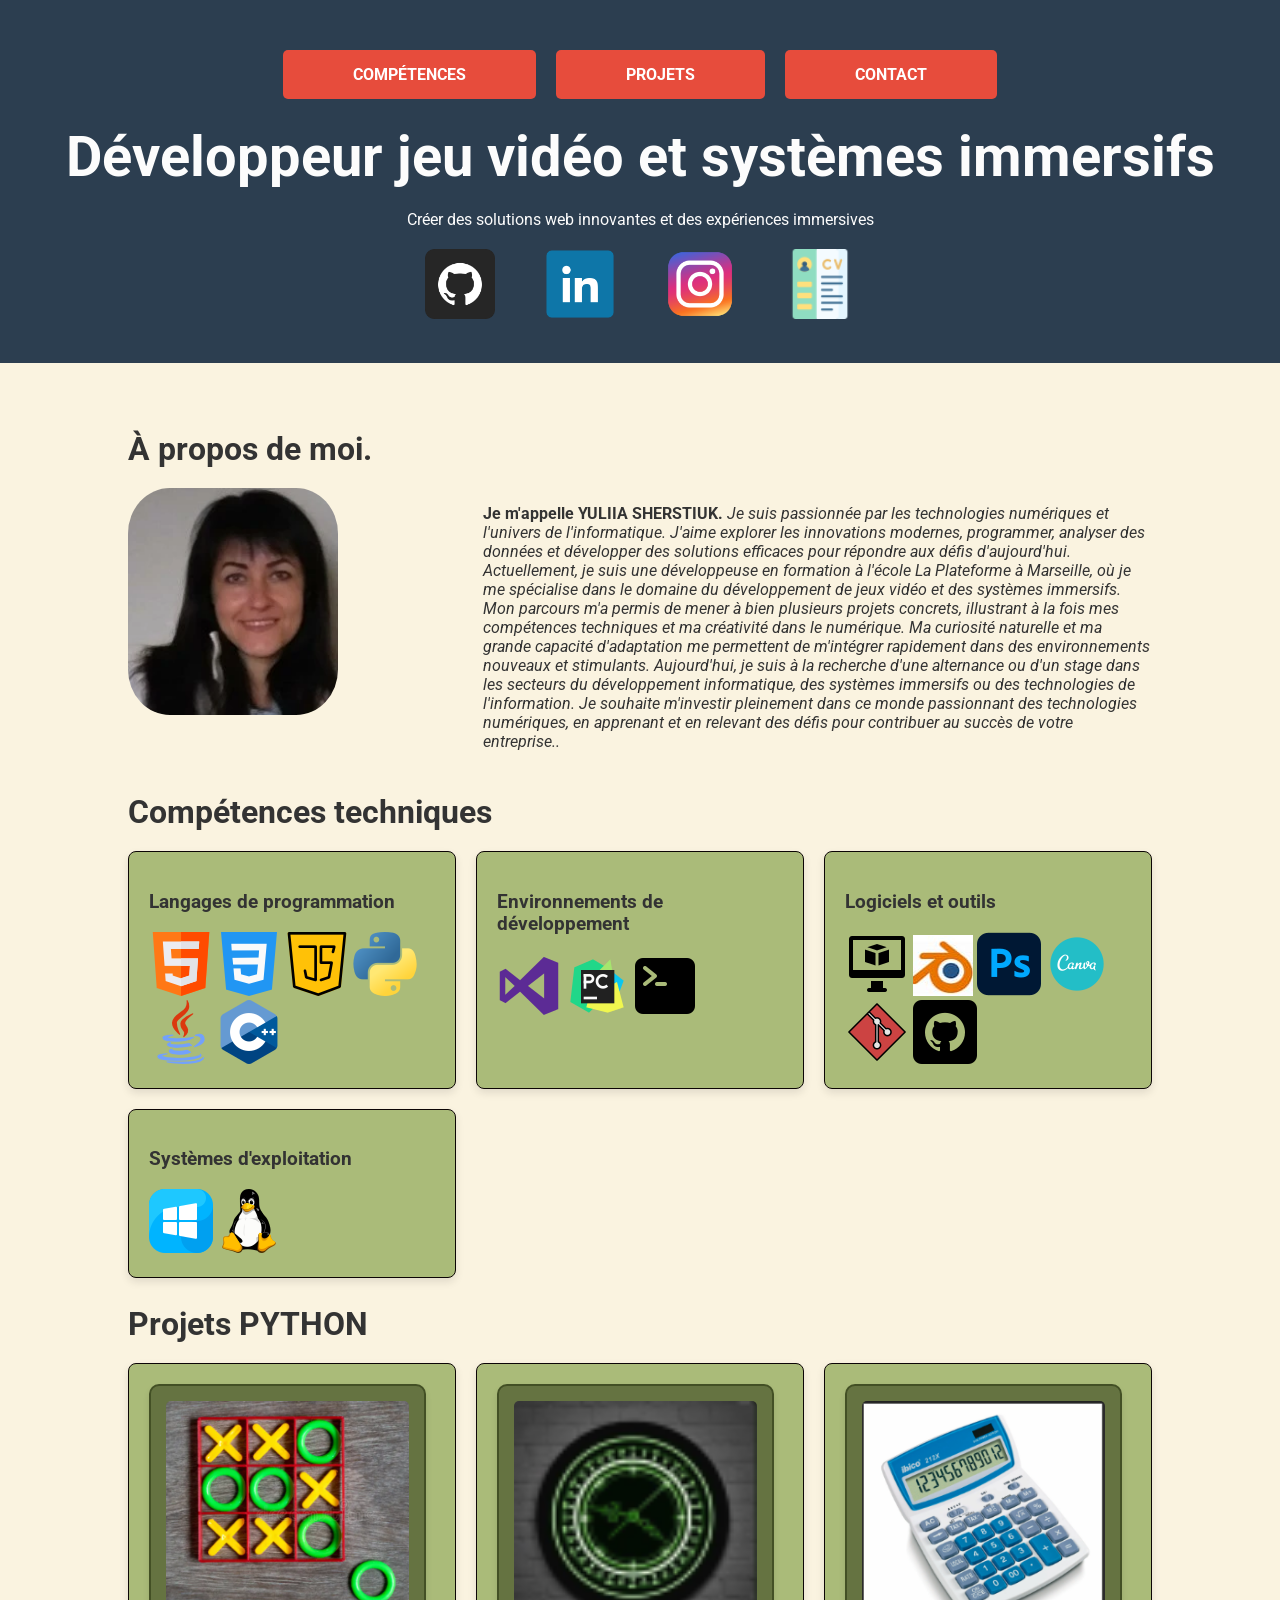
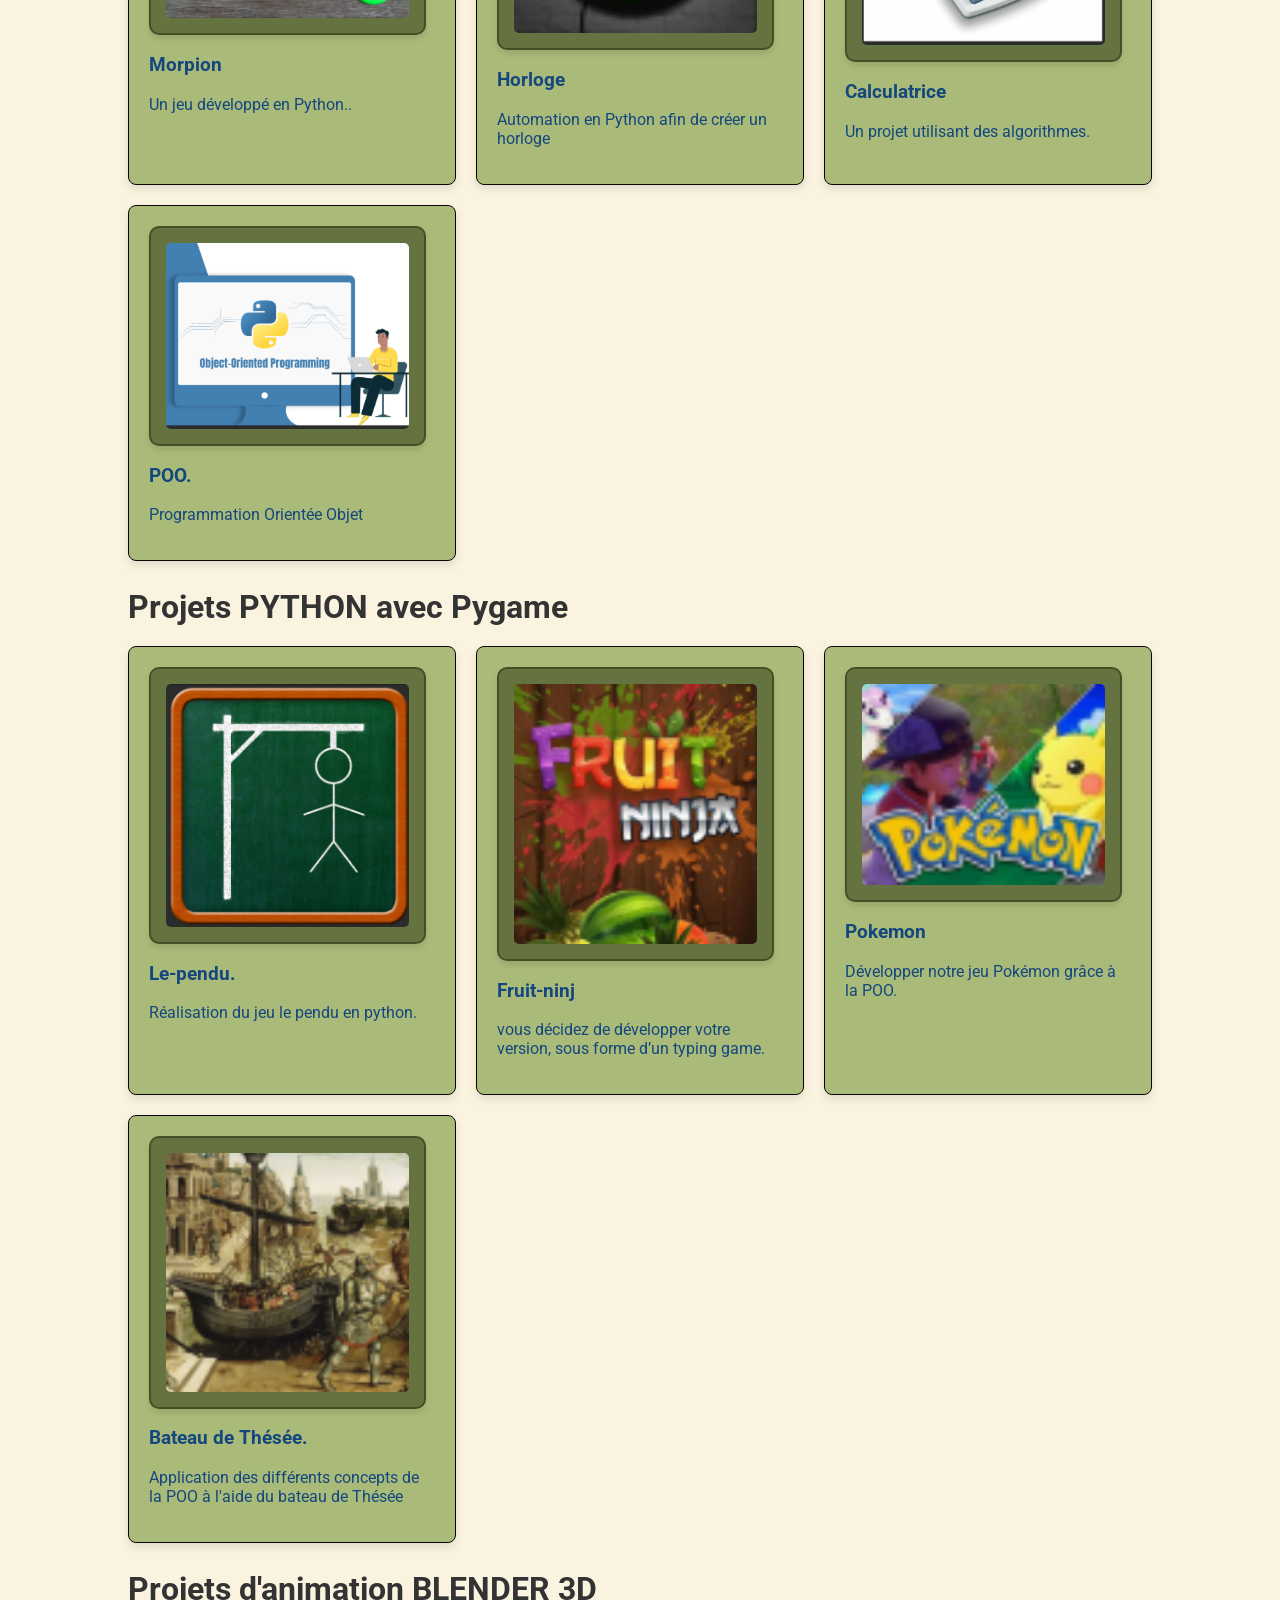
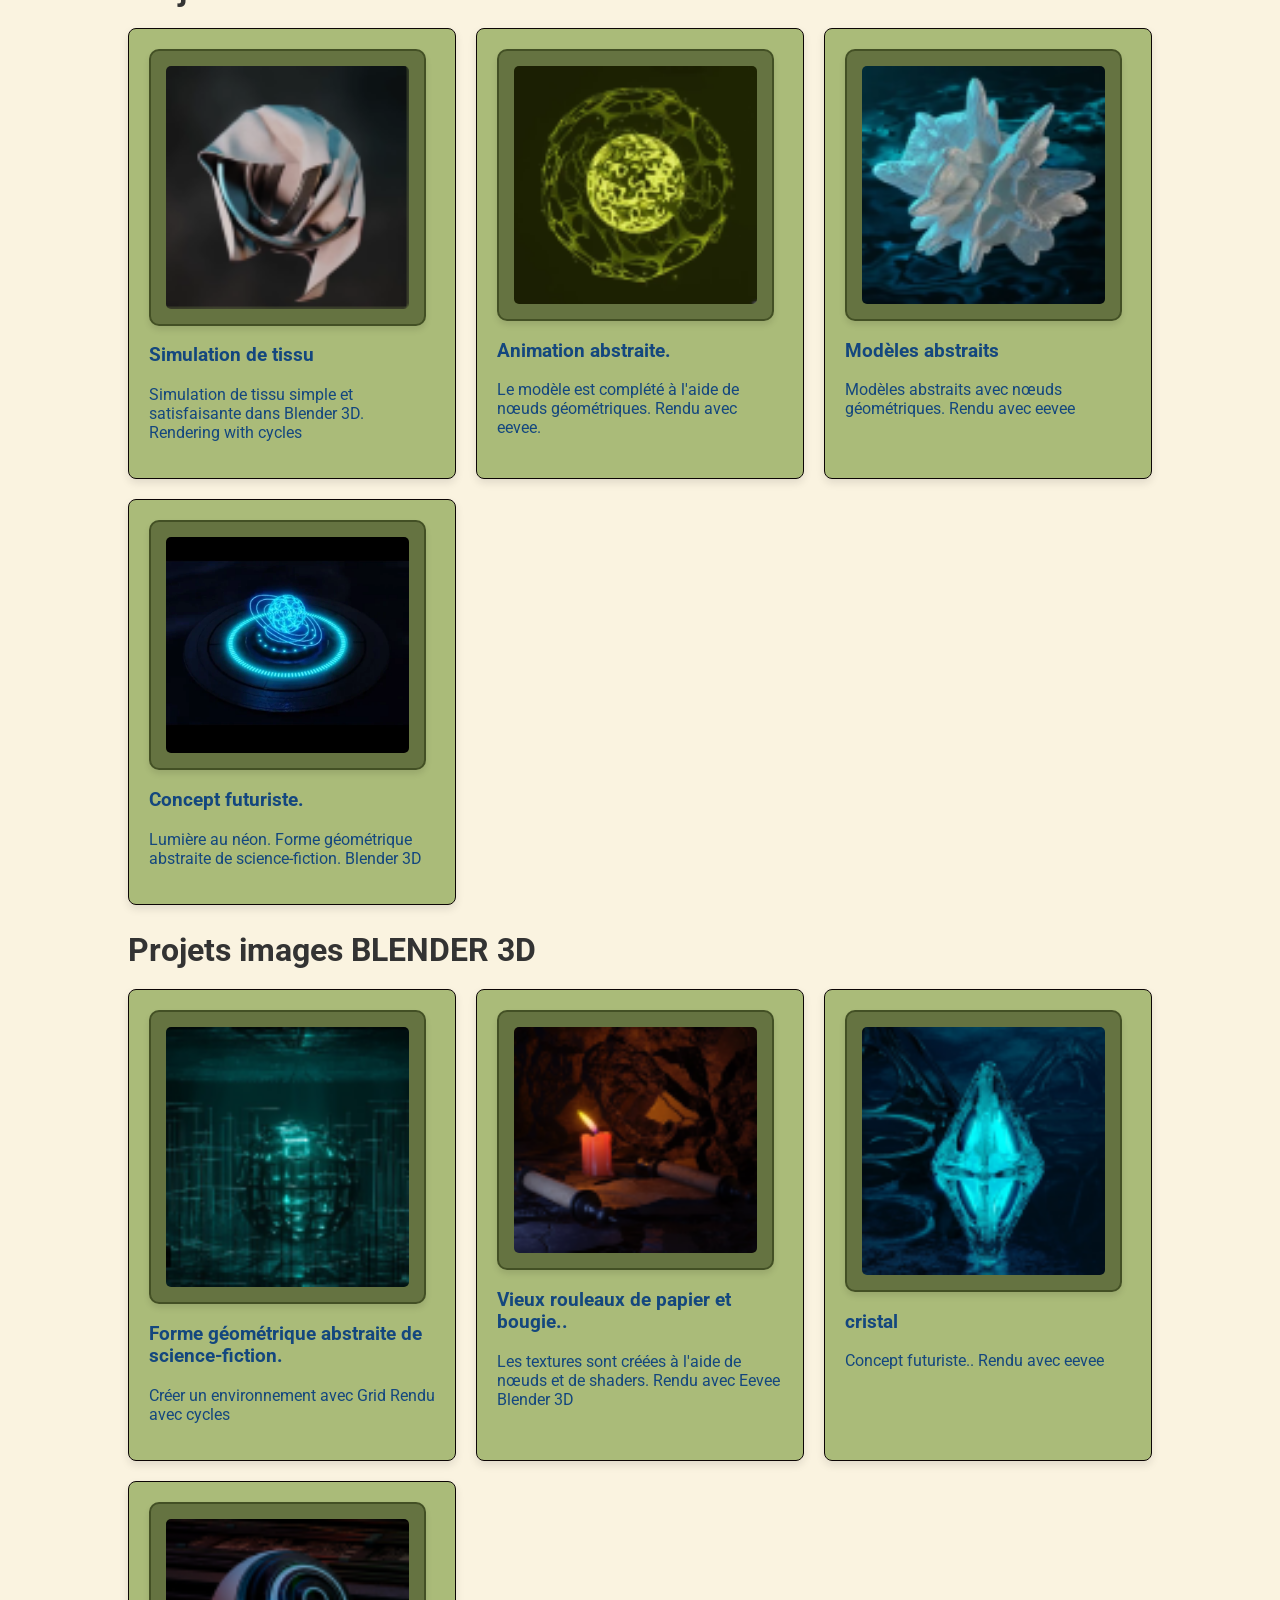
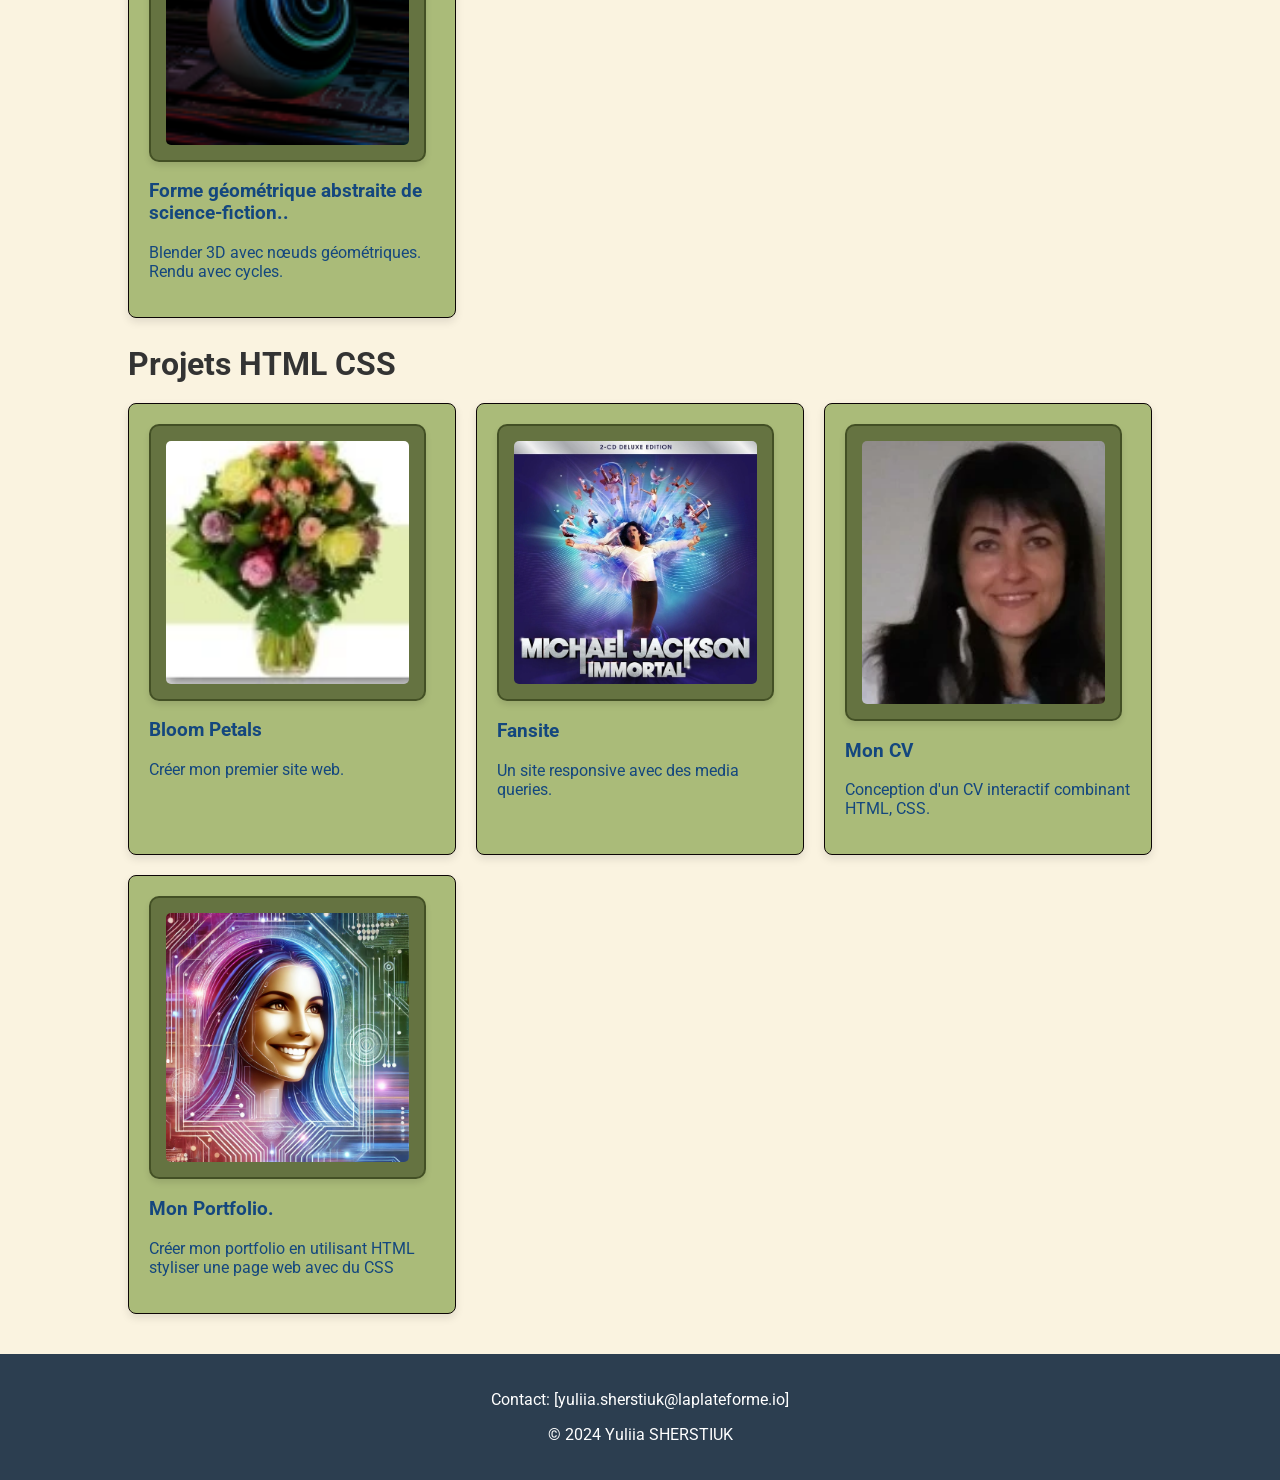
<file: index.html>
<!DOCTYPE html>
<html lang="fr">
<head>
    <meta charset="UTF-8">
    <meta name="viewport" content="width=device-width, initial-scale=1.0">
    <meta name="description" content="Portfolio de [Yuliia SHERSTIUK], Développeur Web et Spécialiste des Systèmes Immersifs">
    <meta name="keywords" content="Portfolio, HTML, CSS, Développeur Web, Systèmes Immersifs">
    <title>Portfolio - [Yuliia SHERSTIUK]</title>
    <link href="https://fonts.googleapis.com/css2?family=Roboto:wght@300;400;500&display=swap" rel="stylesheet">
    <link href="https://cdn.jsdelivr.net/npm/aos@2.3.4/dist/aos.css" rel="stylesheet">
    <link rel="stylesheet" href="styles.css">
</head>
<body>

<header class="header">
    <nav class="nav">
        <ul class="nav-list">
            <li><a href="#skills" class="btn">Compétences</a></li>
            <li><a href="#projects" class="btn">Projets</a></li>
            <li><a href="#contact" class="btn">Contact</a></li>
        </ul>
        
    </nav>
    <div class="header-content">
        <h1 id="animated-text"> Développeur jeu vidéo et systèmes immersifs </h1>
        <p>Créer des solutions web innovantes et des expériences immersives</p>
    </div>

    <div class="social-icons">
        <a href="https://github.com/yuliia-sherstiuk" target="_blank">
            <img src="img/github.webp" alt="GitHub">
        </a>
        <a href="https://www.linkedin.com/in/yuliia-sherstiuk-a21a2b339/" target="_blank">
            <img src="img/linkedin.webp" alt="LinkedIn">
        </a>
        <a href="https://www.instagram.com/3d.d_yuliia_sherstiuk/" target="_blank">
            <img src="img/instagram.webp" alt="Instagram">
        </a>
        <a href="https://yuliia-sherstiuk.github.io/mon-cv/" target="_blank">
            <img src="img/cv (1).png" alt="CV">
        </a>
    </div>
</header>
    

    <main>
        <section id="about" class="section">
            <h2>À propos de moi.</h2>
            <div class="about-content">
                <img src="img/yuliia.webp" alt="SHERSTIUK" class="about-photo">
                <p> <strong>Je m'appelle YULIIA SHERSTIUK.</strong>

                 <em> Je suis passionnée par les technologies numériques et l'univers de l'informatique. J'aime explorer les innovations modernes,
                    programmer, analyser des données et développer des solutions efficaces pour répondre aux défis d'aujourd'hui.

Actuellement, je suis une développeuse en formation à l'école La Plateforme à Marseille, où je me spécialise dans le domaine du développement de jeux vidéo et des systèmes immersifs. 
                    Mon parcours m'a permis de mener à bien plusieurs projets concrets, 
                    illustrant à la fois mes compétences techniques et ma créativité dans le numérique.


                    Ma curiosité naturelle et ma grande capacité d'adaptation me permettent de m'intégrer rapidement dans des environnements nouveaux et stimulants.

Aujourd'hui, je suis à la recherche d'une alternance ou d'un stage dans les secteurs du développement informatique, des systèmes immersifs ou des technologies de l'information.
                  Je souhaite m'investir pleinement dans ce monde passionnant des technologies numériques, en apprenant et en relevant des 
                    défis pour contribuer au succès de votre entreprise..</em></p>
            </div>
        </section>
        <script src="https://cdn.jsdelivr.net/npm/aos@2.3.4/dist/aos.js"></script>
        <script>
            AOS.init();
        </script>
        </section>

        

        <section id="skills" class="section">
            <h2>Compétences techniques</h2>
            <div class="skills-grid">
                <div class="skill-card">
                    <h3>Langages de programmation</h3>
                    <img src="img/html.png" alt="HTML">
                <img src="img/css-3.png" alt="CSS">
                <img src="img/java-script.png" alt="JavaScript">
                <img src="img/python.png" alt="Python">
                <img src="img/java.png" alt="Java">
                <img src="img/c-.png" alt="C++">
                </div>
                <div class="skill-card">
                    <h3>Environnements de développement</h3>
                    <img src="img/logo.png" alt="Visual Studio Code">
                <img src="img/icons8-pycharm-64.png" alt="PyCharm">
                <img src="img/terminal.png" alt="Terminal">
                </div>
                <div class="skill-card">
                    <h3>Logiciels et outils</h3>
                    <img src="img/computer.png" alt="VMware">
                <img src="img/blender.png" alt="Blender">
                <img src="img/photoshop.png" alt="Photoshop">
                
                <img src="img/canva-64.png" alt="canva">
                <img src="img/gite.png" alt="Git">
                <img src="img/github (1).png" alt="GitHub">
                </div>
                <div class="skill-card">
                    <h3>Systèmes d'exploitation</h3>
                <img src="img/microsoft.png" alt="Windows">
                <img src="img/linux.png" alt="Linux">
                </div>
            </div>
        </section>
        <section id="projects" class="section">
            <h2>Projets PYTHON</h2>
            <div class="projects-grid">
                <div class="project-card">
                    <a href="https://github.com/yuliia-sherstiuk/jeu_de_morpion/blob/main/morpion2.py" target="_blank">
                        <div class="image-frame">
                            <img src="img/morpion.png" alt="Project 1">
                        </div>
                        <h3>Morpion</h3>
                        <p>Un jeu développé en Python..</p>
                    </a>
                </div>
                <div class="project-card">
                    <a href="https://github.com/yuliia-sherstiuk/clock/blob/main/clock.py" target="_blank">
                        <div class="image-frame">
                            <img src="img/horloge.png" alt="Project 2">
                        </div>
                        <h3>Horloge</h3>
                        <p>Automation en Python afin de créer un horloge</p>
                    </a>
                </div>
                <div class="project-card">
                    <a href="https://github.com/yuliia-sherstiuk/calculatrice/blob/main/calculatrice.py" target="_blank">
                        <div class="image-frame">
                            <img src="img/calculatrice.webp" alt="Project 3">
                        </div>
                        <h3>Calculatrice</h3>
                        <p>Un projet utilisant des algorithmes.</p>
                    </a>
                </div>
                <div class="project-card">
                    <a href="https://github.com/yuliia-sherstiuk/runtrack-python-poo" target="_blank">
                        <div class="image-frame">
                            <img src="img/POO.png" alt="Project 4">
                        </div>
                        <h3>POO.</h3>
                        <p>Programmation Orientée Objet</p>
                    </a>
                </div>
            </div>
            <h2>Projets PYTHON  avec Pygame</h2>
            <div class="projects-grid">
                <div class="project-card">
                    <a href="https://github.com/yuliia-sherstiuk/Le-pendu/blob/main/main.py" target="_blank">
                        <div class="image-frame">
                            <img src="img/pendu.webp" alt="Project 1">
                        </div>
                        <h3>Le-pendu.</h3>
                        <p>Réalisation du jeu le pendu en python.</p>
                    </a>
                </div>
                <div class="project-card">
                    <a href="https://github.com/eltigani-abdallah/fruit-ninja/blob/main/fruit_ninja.py" target="_blank">
                        <div class="image-frame">
                            <img src="img/fruit ninja2 .png" alt="Project 2">
                        </div>
                        <h3>Fruit-ninj</h3>
                        <p> vous décidez de développer votre version, sous forme d’un typing game.
                          </p>
                    </a>
                </div>
                <div class="project-card">
                    <a href="https://github.com/jolyne-mangeot/pokemon" target="_blank">
                        <div class="image-frame">
                            <img src="img/pokemon.png" alt="Project 3">
                        </div>
                        <h3>Pokemon</h3>
                        <p>Développer notre jeu Pokémon grâce à la POO.</p>
                    </a>
                </div>
                <div class="project-card">
                    <a href="https://github.com/yuliia-sherstiuk/runtrack-python-poo/blob/main/jour%2005/job01.py" target="_blank">
                        <div class="image-frame">
                            <img src="img/Bateau.png" alt="Project 4">
                        </div>
                        <h3>Bateau de Thésée.</h3>
                        <p>Application des différents concepts de la POO à l'aide du bateau de Thésée </p>
                    </a>
                </div>
            </div>
            <h2>Projets d'animation BLENDER 3D </h2>
            <div class="projects-grid">
                <div class="project-card">
                    <a href="https://www.instagram.com/p/CejMdqhDRtm/" target="_blank">
                        <div class="image-frame">
                            <img src="img/b1.png" alt="Project 1">
                        </div>
                        <h3>Simulation de tissu </h3>
                        <p>Simulation de tissu simple et satisfaisante dans Blender 3D. Rendering with cycles</p>
                    </a>
                </div>
                <div class="project-card">
                    <a href="https://www.instagram.com/p/CdxasYKDO6J/" target="_blank">
                        <div class="image-frame">
                            <img src="img/B2.png" alt="Project 2">
                        </div>
                        <h3>Animation abstraite.</h3>
                        <p>Le modèle est complété à l'aide de nœuds géométriques.
                            Rendu avec eevee.</p>
                    </a>
                </div>
                <div class="project-card">
                    <a href="https://www.instagram.com/p/CaEaMhVDVZ5/" target="_blank">
                        <div class="image-frame">
                            <img src="img/b3.png" alt="Project 3">
                        </div>
                        <h3>Modèles abstraits</h3>
                        <p>Modèles abstraits avec nœuds géométriques.
                            Rendu avec eevee</p>
                    </a>
                </div>
                <div class="project-card">
                    <a href="https://www.instagram.com/p/CRF4-kKDJXd/" target="_blank">
                        <div class="image-frame">
                            <img src="img/futurictique-233126.webp" alt="Project 4">
                        </div>
                        <h3>Concept futuriste.</h3>
                        <p>Lumière au néon.
                            Forme géométrique abstraite de science-fiction.
                            Blender 3D </p>
                    </a>
                </div>
            </div>
            <h2>Projets images BLENDER 3D </h2>
            <div class="projects-grid">
                <div class="project-card">
                    <a href="https://www.instagram.com/p/CSYfKHJKFTq/?img_index=1" target="_blank">
                        <div class="image-frame">
                            <img src="img/b1.2.png" alt="Project 1">
                        </div>
                        <h3>Forme géométrique abstraite de science-fiction. </h3>
                        <p>Créer un environnement avec Grid
                         
                            Rendu avec cycles</p>
                    </a>
                </div>
                <div class="project-card">
                    <a href="https://www.instagram.com/p/CVwz16RK2Iv/?img_index=1" target="_blank">
                        <div class="image-frame">
                            <img src="img/b2.2.png" alt="Project 2">
                        </div>
                        <h3>Vieux rouleaux de papier et bougie..</h3>
                        <p>Les textures sont créées à l'aide de nœuds et de shaders.
                            Rendu avec Eevee
                            Blender 3D</p>
                    </a>
                </div>
                <div class="project-card">
                    <a href="https://www.instagram.com/p/CRg1LlDjLRi/?img_index=1" target="_blank">
                        <div class="image-frame">
                            <img src="img/b3.2.png" alt="Project 3">
                        </div>
                        <h3>cristal</h3>
                        <p>Concept futuriste..
                            Rendu avec eevee</p>
                    </a>
                </div>
                <div class="project-card">
                    <a href="https://www.instagram.com/p/CXgwPOwMQkI/?img_index=1" target="_blank">
                        <div class="image-frame">
                            <img src="img/b4.png" alt="Project 4">
                        </div>
                        <h3>Forme géométrique abstraite de science-fiction..</h3>
                        <p>Blender 3D avec nœuds géométriques.
                            Rendu avec cycles. </p>
                    </a>
                </div>
            </div>
            <h2>Projets HTML CSS</h2>
            <div class="projects-grid">
                <div class="project-card">
                    <a href="https://yuliia-sherstiuk.github.io/project/" target="_blank">
                        <div class="image-frame">
                            <img src="img/5.webp" alt="Project 1">
                        </div>
                        <h3>Bloom Petals</h3>
                        <p>Créer mon premier site web.</p>
                    </a>
                </div>
                <div class="project-card">
                    <a href="https://yuliia-sherstiuk.github.io/Fansite-M.Jackson/" target="_blank">
                        <div class="image-frame">
                            <img src="img/mj.webp" alt="Project 2">
                        </div>
                        <h3>Fansite</h3>
                        <p>Un site responsive avec des media queries.</p>
                    </a>
                </div>
                <div class="project-card">
                    <a href="https://yuliia-sherstiuk.github.io/mon-cv/" target="_blank">
                        <div class="image-frame">
                            <img src="img/yuliia.webp" alt="Project 3">
                        </div>
                        <h3>Mon CV</h3>
                        <p>Conception d'un CV interactif combinant HTML, CSS.</p>
                    </a>
                </div>
                <div class="project-card">
                    <a href="https://yuliia-sherstiuk.github.io/Portfolio/" target="_blank">
                        <div class="image-frame">
                            <img src="img/y-img.webp" alt="Project 4">
                        </div>
                        <h3>Mon Portfolio.</h3>
                        <p>Créer mon portfolio en utilisant HTML styliser une page web avec du CSS </p>
                    </a>
                </div>
            </div>
        </section>
    </main>

    <footer id="contact" class="footer">
       
        <p>Contact: [yuliia.sherstiuk@laplateforme.io]</p>
        <p>&copy; 2024 Yuliia SHERSTIUK</p>
    </footer>

</body>
</html>
</file>
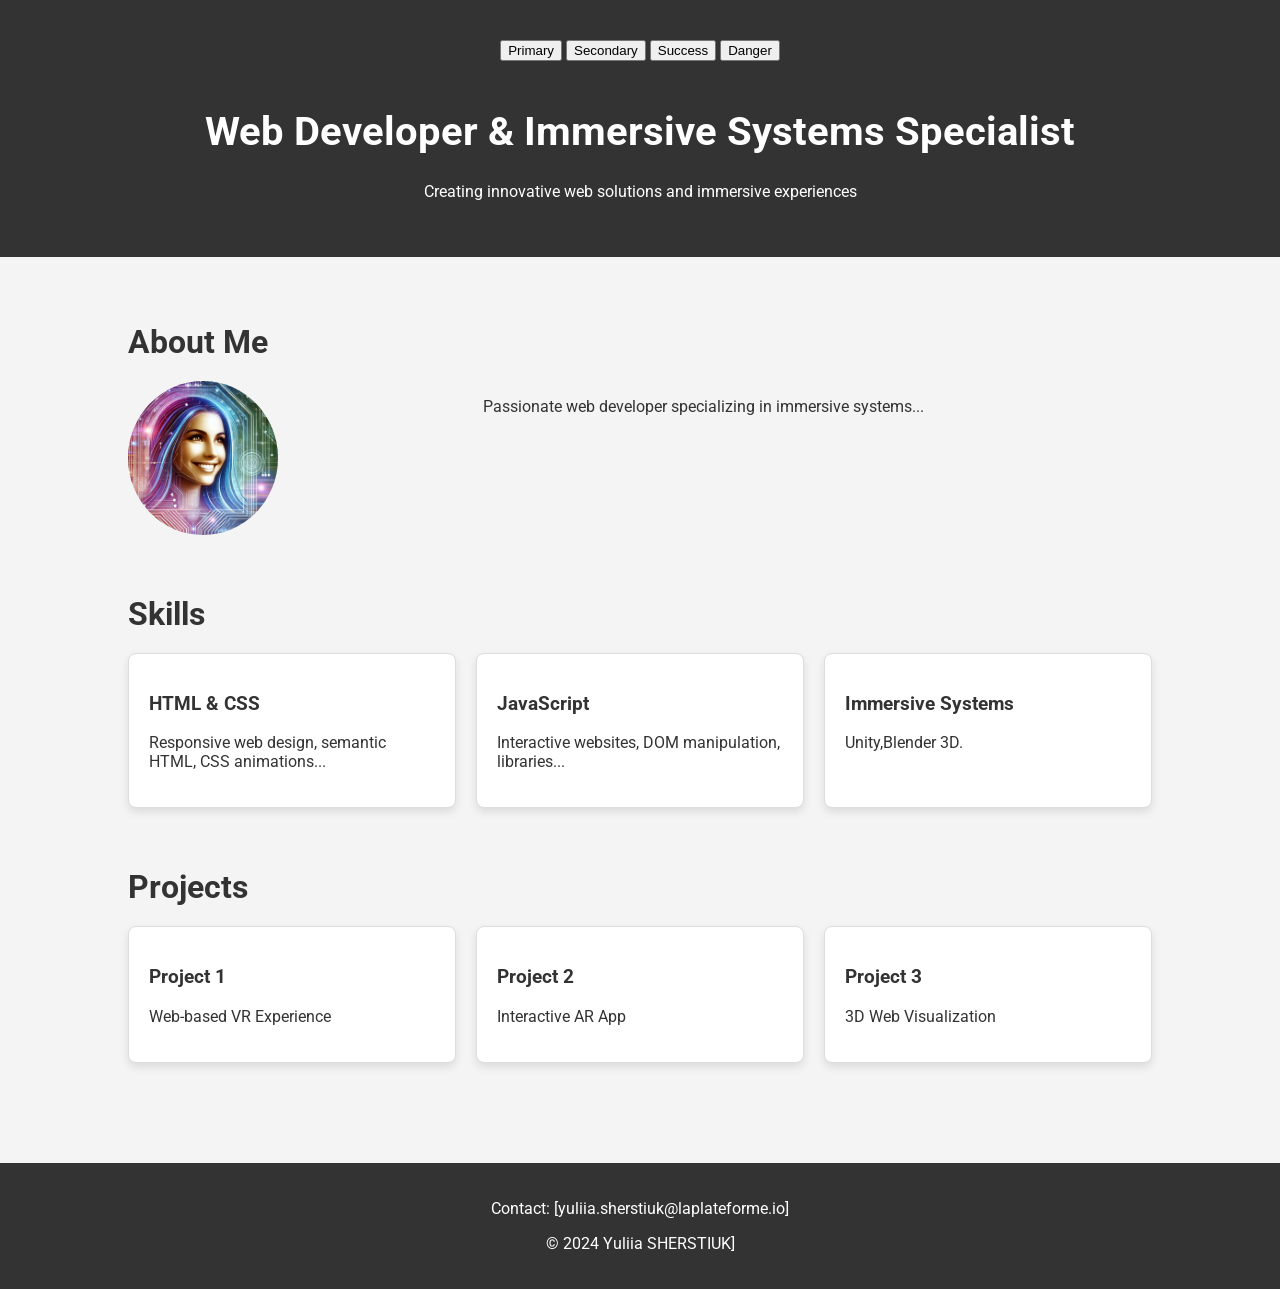
<file: index2.html>
<!DOCTYPE html>
<html lang="fr">
<head>
    <meta charset="UTF-8">
    <meta name="viewport" content="width=device-width, initial-scale=1.0">
    <meta name="description" content="Portfolio de [Votre Nom], Développeur Web et Spécialiste des Systèmes Immersifs">
    <meta name="keywords" content="Portfolio, HTML, CSS, Développeur Web, Systèmes Immersifs">
    <title>Portfolio - [Votre Nom]</title>
    <link href="https://fonts.googleapis.com/css2?family=Roboto:wght@300;400;500&display=swap" rel="stylesheet">
    <link rel="stylesheet" href="styles2.css">
</head>
<body>

    <header class="header">
        <nav class="nav">
            <ul>
                <button type="button" class="btn btn-outline-primary">Primary</button>
                <button type="button" class="btn btn-outline-secondary">Secondary</button>
                <button type="button" class="btn btn-outline-success">Success</button>
                <button type="button" class="btn btn-outline-danger">Danger</button>
                
            </ul>
        </nav>
        <div class="header-content">
            <h1>Web Developer & Immersive Systems Specialist</h1>
            <p>Creating innovative web solutions and immersive experiences</p>
        </div>
    </header>

    <main>
        <section id="about" class="section">
            <h2>About Me</h2>
            <div class="about-content">
                <img src="img/Capture d’écran 2024-11-18 210417.png" alt="SHERSTIUK" class="about-photo">
                <p>Passionate web developer specializing in immersive systems...</p>
            </div>
        </section>

        <section id="skills" class="section">
            <h2>Skills</h2>
            <div class="skills-grid">
                <div class="skill-card">
                    <h3>HTML & CSS</h3>
                    <p>Responsive web design, semantic HTML, CSS animations...</p>
                </div>
                <div class="skill-card">
                    <h3>JavaScript</h3>
                    <p>Interactive websites, DOM manipulation, libraries...</p>
                </div>
                <div class="skill-card">
                    <h3>Immersive Systems</h3>
                    <p> Unity,Blender 3D.</p>
                </div>
            </div>
        </section>

        <section id="projects" class="section">
            <h2>Projects</h2>
            <div class="projects-grid">
                <div class="project-card">
                    <h3>Project 1</h3>
                    <p>Web-based VR Experience</p>
                </div>
                <div class="project-card">
                    <h3>Project 2</h3>
                    <p>Interactive AR App</p>
                </div>
                <div class="project-card">
                    <h3>Project 3</h3>
                    <p>3D Web Visualization</p>
                </div>
            </div>
        </section>
    </main>

    <footer id="contact" class="footer">
        <p>Contact: [yuliia.sherstiuk@laplateforme.io]</p>
        <p>&copy; 2024 Yuliia SHERSTIUK]</p>
    </footer>

</body>
</html>
</file>
<file: styles.css>
/* Основные стили для страницы */
body {
    font-family: 'Roboto', sans-serif; /* Шрифт для текста на странице */
    margin: 0; /* Убирает внешние отступы у body */
    padding: 0; /* Убирает внутренние отступы у body */
    background-color: #98bbd0; /* Цвет фона страницы */
    color: #333; /* Основной цвет текста */
}

/* Стили для кнопок навигации */
.btn {
    display: inline-block; /* Кнопка будет отображаться как строчный блок */
    background-color: #03122371; /* Фоновый цвет кнопки */
    color: white; /* Цвет текста на кнопке */
    text-transform: uppercase; /* Текст на кнопке будет в верхнем регистре */
    font-size: 1em; /* Размер шрифта для кнопки */
    font-weight: bold; /* Жирный шрифт */
    padding: 10px 20px; /* Внутренние отступы для кнопки */
    border-radius: 5px; /* Скругление углов кнопки */
    text-decoration: none; /* Убирает подчеркивание текста */
    transition: background-color 0.3s ease; /* Плавная смена цвета фона при наведении */
}

.btn:hover {
    background-color: #c4dced; /* Цвет фона при наведении на кнопку */
}


.header-content h1 {
    font-size: 3.5em; /* Размер заголовка */
    animation: fadeIn 3s ease-in-out; /* Анимация появления текста */
}

@keyframes fadeIn {
    0% { opacity: 0; transform: translateY(-30px); } /* Начальная позиция (скрыто и смещено вверх) */
    100% { opacity: 1; transform: translateY(0); } /* Конечная позиция (появление на месте) */
}
/* Стили для социальных иконок, выравнивание по горизонтали */
.social-icons {
    display: flex; /* Flexbox для выравнивания иконок */
    justify-content: center; /* Иконки выровнены по центру */
    gap: 50px; /* Расстояние между иконками */
    margin-top: 20px; /* Внешний отступ сверху */
}

.social-icons a img {
    width: 70px; /* Ширина иконки */
    height: 70px; /* Высота иконки */
    transition: transform 0.3s ease; /* Плавный эффект при изменении размеров */
}

.social-icons a img:hover {
    transform: scale(1.2); /* Увеличение иконки при наведении */
}

/* Дополнительные стили для страницы */
body {
    font-family: 'Roboto', sans-serif; /* Задает основной шрифт */
    margin: 0; /* Убирает отступы */
    padding: 0; /* Убирает отступы */
    background-color: #FAF3E0; /* Цвет фона */
    color: #333; /* Цвет текста */
}

header {
    background-color: #2c3e50; /* Фоновый цвет для заголовка */
    color: rgb(252, 252, 252); /* Цвет текста */
    text-align: center; /* Выравнивание текста по центру */
    padding: 40px 0; /* Внутренние отступы сверху и снизу */
}

.nav-list {
    list-style: none; /* Убирает маркеры списка */
    padding: 5px; /* Убирает внутренние отступы */
    margin: 5px; /* Убирает внешние отступы */
    display: flex; /* Использование flex для выравнивания элементов */
    justify-content: center; /* Выравнивание по центру */
    gap: 20px; /* Расстояние между элементами списка */
}

h1 {
    font-size: 2.5em; /* Размер шрифта для заголовка h1 */
    margin: 20px 0; /* Внешние отступы сверху и снизу */
}



/* Основные стили для содержимого страницы */
main {
    padding: 40px 10%; /* Внутренние отступы для основного содержимого */
}

/* Секция "О нас" */
.section {
    margin-bottom: px; /* Внешний отступ снизу */
}

#about .about-content {
    display: grid; /* Использование grid для выравнивания содержимого */
    grid-template-columns: 1fr 2fr; /* Две колонки с пропорцией 1:2 */
    gap: 20px; /* Расстояние между колонками */
}

.about-photo {
    width: 100%; /* Ширина фото на 100% от родительского контейнера */
    border-radius: 20%; /* Фото в форме круга */
    max-width: 210px; /* Максимальная ширина фото */
    object-fit: cover; /* Обрезка фото для заполнения контейнера */
}

/* Сетки для навыков и проектов */
#skills .skills-grid,
#projects .projects-grid {
    display: grid; /* Использование grid для выравнивания карточек */
    grid-template-columns: repeat(auto-fit, minmax(250px, 1fr)); /* Колонки с минимальной шириной 250px */
    gap: 20px; /* Расстояние между карточками */
}

.skill-card,
.project-card {
    background-color: #6a8e238b; /* Белый фон для карточек */
    border: 1px solid #0c0505; /* Серая рамка */
    border-radius: 8px; /* Скругленные углы */
    padding: 20px; /* Внутренние отступы */
    box-shadow: 0 4px 8px rgba(0, 0, 0, 0.1); /* Легкая тень */
}

h2 {
    font-size: 2em; /* Размер шрифта для заголовков h2 */
    margin-bottom: 20px; /* Внешний отступ снизу */
}

/* Стили для рамки изображения */
.image-frame {
    position: relative; /* Относительное позиционирование */
    width: 85%; /* Ширина рамки */
    padding: 15px; /* Внутренние отступы */
    background-color:#232f0b81; /* Цвет фона рамки */
    border: 2px solid #232f0b81; /* Цвет и толщина границы */
    border-radius: 10px; /* Скругленные углы рамки */
    box-shadow: 0 4px 6px rgba(0, 0, 0, 0.1); /* Тень для рамки */
    overflow: hidden; /* Скрывает выходящее за границы содержимое */
}

.image-frame img {
    display: block; /* Блочное отображение изображения */
    width: 100%; /* Изображение занимает всю ширину рамки */
    height: auto; /* Сохранение пропорций изображения */
    border-radius: 5px; /* Легкое скругление углов изображения */
    transition: transform 0.3s ease; /* Плавная анимация при наведении */
}

/* Увеличение изображения при наведении */
.image-frame:hover img {
    transform: scale(1.10); /* Легкое увеличение при наведении */
}

/* Стили для подвала */
.footer {
    background-color:#2C3E50; /* Фон подвала */
    color: white; /* Цвет текста в подвале */
    text-align: center; /* Центрирование текста */
    padding: 20px; /* Внутренние отступы */
}

/* Переопределение стилей для кнопок */
.btn:hover {
    background: #011225; /* Изменение фона кнопки при наведении */
    transition: 0.3s; /* Плавная анимация */
}

/* Стили для ссылок */
a {
    text-decoration: none; /* Убираем подчеркивание ссылки */
    color: #14477e; /* Цвет текста ссылки */
    transition: color 0.3s ease-in-out; /* Плавное изменение цвета при наведении */
}

a:hover {
    color: #FF5733; /* Изменение цвета текста при наведении */
    text-decoration: underline; /* Подчеркивание ссылки при наведении */
}

/* Плавное увеличение изображения в карточках проектов */
.project-card img {
    transition: transform 0.3s ease; /* Плавная анимация изменения размеров */
}

.project-card:hover img {
    transform: scale(1.05); /* Увеличение изображения при наведении */
}

/* Основные стили для кнопок */
.btn {
    background-color:#E74C3C; /* Основной фон кнопки */
    color: white; /* Цвет текста кнопки */
    padding: 15px 70px; /* Внутренние отступы */
    border-radius: 5px; /* Скругленные углы */
    border: none; /* Без рамки */
    transition: background-color 0.3s ease; /* Плавная смена цвета*/

}
    



/*Media Queries for Various Screen Widths */

/* Small screens, tablets, and large smartphones (max-width: 768px) */
@media screen and (max-width: 768px) {
    h1 {
        font-size: 2rem;
    }

    .intro {
        font-size: 0.9rem;
        padding: 1rem;
    }

    .image-grid {
        flex-direction: column;
        gap: 1rem;
    }

    .image-grid img {
        width: 100%;
        height: auto;
    }

    .services-grid {
        flex-direction: column;
        gap: 1rem;
    }

    .service {
        width: 100%;
    }
}

/* Medium screens, smaller laptops, and tablets (max-width: 1024px) */
@media screen and (max-width: 1024px) {
    h1 {
        font-size: 2.5rem;
    }

    .intro {
        font-size: 1rem;
    }

    .image-grid img {
        width: 200px;
        height: 250px;
    }

    .services-grid {
        gap: 1.5rem;
    }

    .service {
        width: 80%;
    }
}

/* Large screens, desktop monitors (max-width: 1440px) */
@media screen and (max-width: 1440px) {
    h1 {
        font-size: 3rem;
    }

    .intro {
        font-size: 1.1rem;
    }

    .image-grid img {
        width: 220px;
        height: 270px;
    }

    .services-grid {
        gap: 2rem;
    }

    .service {
        width: 250px;
    }
}

/* Extra-large screens, large desktop monitors (max-width: 2560px) */
@media screen and (max-width: 2560px) {
    h1 {
        font-size: 4rem;
    }

    .intro {
        font-size: 1.3rem;
    }

    .image-grid img {
        width: 300px;
        height: 350px;
    }

    .services-grid {
        gap: 3rem;
    }

    .service {
        width: 400px;
    }
}
</file>
<file: styles2.css>
/* Основные стили */
body {
    font-family: 'Roboto', sans-serif;
    margin: 0;
    padding: 0;
    background-color: #f4f4f4;
    color: #333;
}

/* Сеточная структура */
header {
    display: grid;
    grid-template-columns: 1fr;
    grid-template-rows: auto 1fr;
    background-color: #333;
    color: white;
    text-align: center;
    padding: 40px 0;
}

header .header-content {
    margin-top: 20px;
}

header h1 {
    font-size: 2.5em;
}

nav ul {
    list-style-type: none;
    padding: 0;
    margin: 0;
}

nav ul li {
    display: inline-block;
    margin: 0 15px;
}

nav ul li a {
    color: white;
    text-decoration: none;
    font-weight: bold;
    text-transform: uppercase;
    font-size: 1.1em;
}

main {
    padding: 40px 10%;
}

/* About Section */
.section {
    margin-bottom: 60px;
}

#about .about-content {
    display: grid;
    grid-template-columns: 1fr 2fr;
    gap: 20px;
}

.about-photo {
    width: 100%;
    border-radius: 50%;
    max-width: 150px;
    object-fit: cover;
}

#skills .skills-grid,
#projects .projects-grid {
    display: grid;
    grid-template-columns: repeat(auto-fill, minmax(250px, 1fr));
    gap: 20px;
}

.skill-card,
.project-card {
    background-color: #fff;
    border: 1px solid #ddd;
    border-radius: 8px;
    padding: 20px;
    box-shadow: 0 4px 8px rgba(0, 0, 0, 0.1);
}

h2 {
    font-size: 2em;
    margin-bottom: 20px;
}

/* Footer */
.footer {
    background-color: #333;
    color: white;
    text-align: center;
    padding: 20px;
}
</file>
